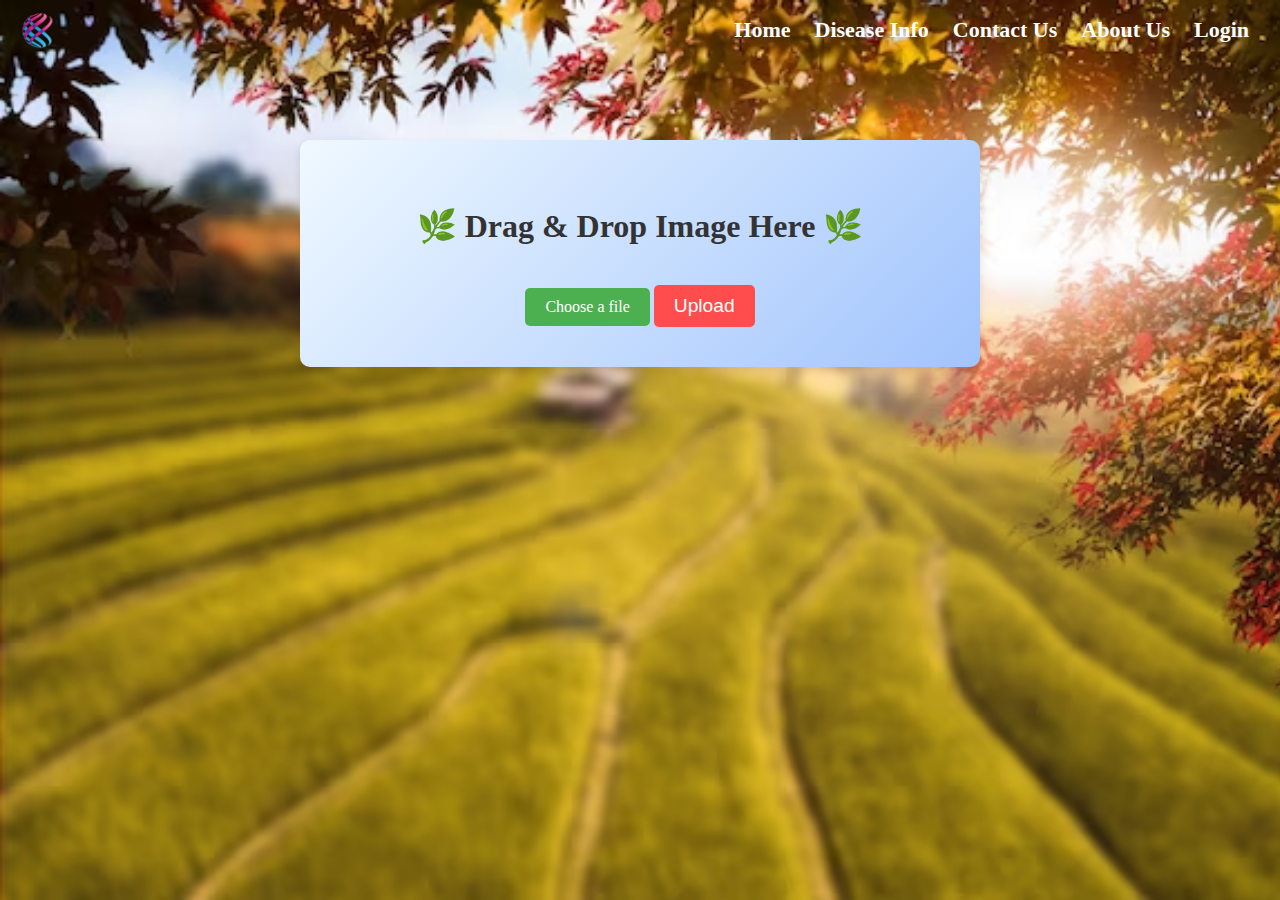
<file: docs/index.html>
<!DOCTYPE html>
<html lang="en">
<head>
    <meta charset="UTF-8">
    <meta name="viewport" content="width=device-width, initial-scale=1.0">
    <title>Plant Leaf Disease Detection</title>
    <link rel="stylesheet" href="static/css/style.css">
</head>
<body>
    <header>
        <a href="index.html" class="logo-link">
            <img src="static/assets/logo1.png" alt="Logo" class="logo">
        </a>
        <nav>
            <a href="index.html">Home</a>
            <a href="#">Disease Info</a>
            <a href="templates/contactUs.html">Contact Us</a>
            <a href="templates/aboutus.html">About Us</a>
            <a href="templates/login.html">Login</a>
        </nav>
    </header>

    <!-- Drag and Drop Section -->
    <div id="upload-container" class="upload-container">
        <h2>🌿 Drag & Drop Image Here 🌿</h2>
        <form id="upload-form" action="/" method="post" enctype="multipart/form-data">
            <input type="file" name="file" id="file" accept="image/*" required>
            <label for="file" id="file-label">Choose a file</label>
            <input type="submit" value="Upload">
        </form>
        <p id="file-selected" style="display: none; color: green;">Image selected successfully!</p>
    </div>

    <script>
        // Event listener for file input change
        document.getElementById('file').addEventListener('change', function () {
            const fileLabel = document.getElementById('file-label');
            const fileSelected = document.getElementById('file-selected');
    
            // Update the file name display if a file is selected
            if (this.files.length > 0) {
                fileLabel.textContent = 'File selected: ' + this.files[0].name;
                fileSelected.style.display = 'block';
            } else {
                fileLabel.textContent = 'Choose a file';
                fileSelected.style.display = 'none';
            }
        });
    
        // Event listener for form submission
        document.getElementById('upload-form').addEventListener('submit', function (event) {
            const fileInput = document.getElementById('file');
    
            // Check if no file is selected
            if (fileInput.files.length === 0) {
                event.preventDefault(); // Prevent the form from submitting
                alert('Please upload or drag and drop an image first.'); // Show alert
            }
        });
    
        // Drag-and-drop functionality
        const uploadContainer = document.getElementById('upload-container');
        const fileInput = document.getElementById('file');
    
        uploadContainer.addEventListener('dragover', (event) => {
            event.preventDefault();
            uploadContainer.style.background = 'rgba(0, 128, 0, 0.1)';
        });
    
        uploadContainer.addEventListener('dragleave', () => {
            uploadContainer.style.background = 'linear-gradient(135deg, #ff9a9e 0%, #fad0c4 99%, #fad0c4 100%)';
        });
    
        uploadContainer.addEventListener('drop', (event) => {
            event.preventDefault();
            uploadContainer.style.background = 'linear-gradient(135deg, #ff9a9e 0%, #fad0c4 99%, #fad0c4 100%)';
    
            // Handle files dropped into the upload container
            if (event.dataTransfer.files.length > 0) {
                fileInput.files = event.dataTransfer.files;
                const fileLabel = document.getElementById('file-label');
                const fileSelected = document.getElementById('file-selected');
                fileLabel.textContent = 'File selected: ' + event.dataTransfer.files[0].name;
                fileSelected.style.display = 'block';
            }
        });
    </script>
    
</body>
</html>
</file>
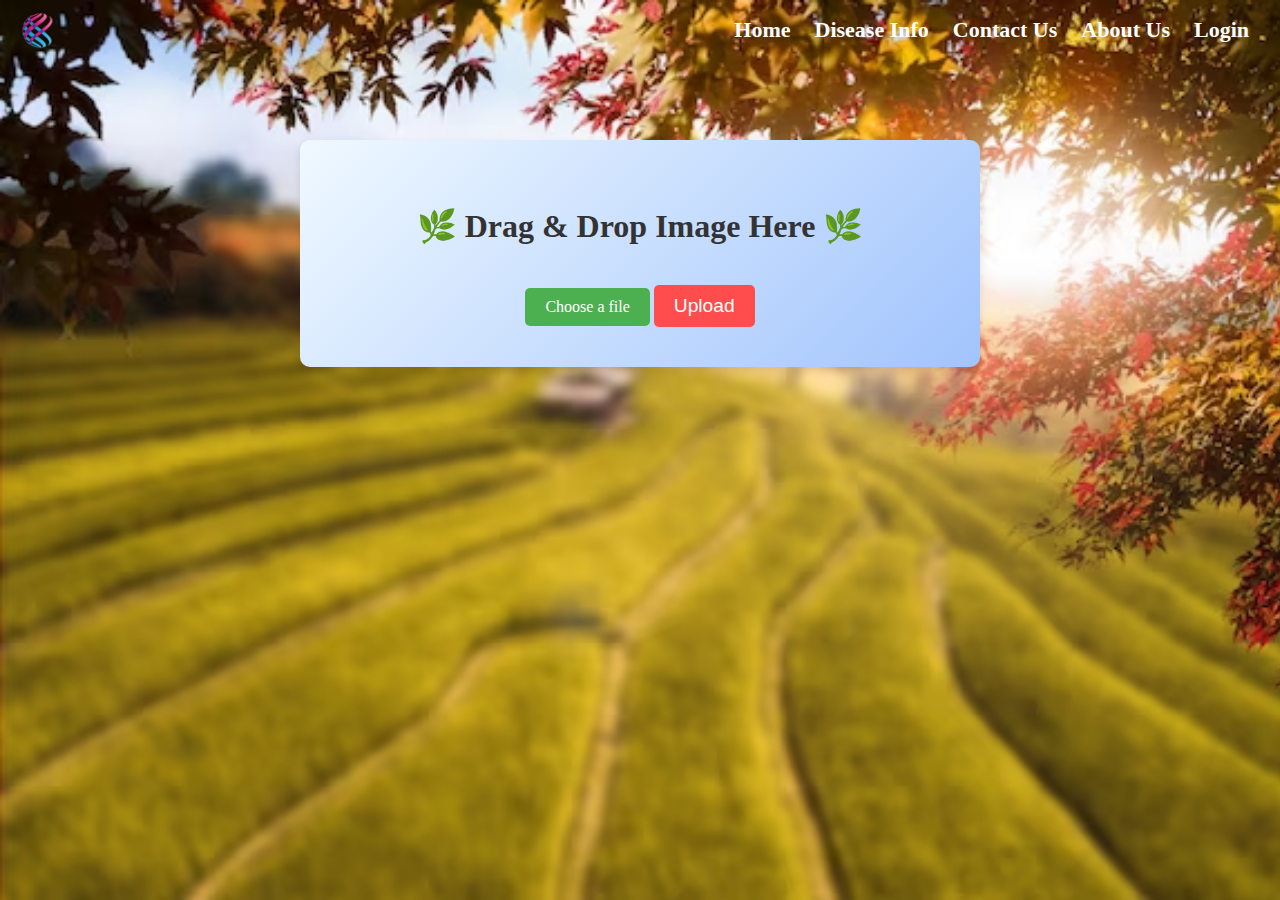
<file: templates/index.html>
<!DOCTYPE html>
<html lang="en">
<head>
    <meta charset="UTF-8">
    <meta name="viewport" content="width=device-width, initial-scale=1.0">
    <title>Plant Leaf Disease Detection</title>
    <link rel="stylesheet" href="/static/css/style.css">
    <link rel="icon" href="/static/assets/logo1.png" />
</head>
<body>
    <header>
        <a href="/" class="logo-link">
            <img src="/static/assets/logo1.png" alt="Logo" class="logo">
        </a>
        <nav>
            <a href="/">Home</a>
            <a href="#">Disease Info</a>
            <a href="/contactUs">Contact Us</a>
            <a href="/aboutUs">About Us</a>
            <a href="/login">Login</a>
        </nav>
    </header>

    <!-- Drag and Drop Section -->
    <div id="upload-container" class="upload-container">
        <h2>🌿 Drag & Drop Image Here 🌿</h2>
        <form id="upload-form" action="/" method="post" enctype="multipart/form-data">
            <input type="file" name="file" id="file" accept="image/*" required>
            <label for="file" id="file-label">Choose a file</label>
            <input type="submit" value="Upload">
        </form>
        <p id="file-selected" style="display: none; color: green;">Image selected successfully!</p>
    </div>

    <script>
        // Event listener for file input change
        document.getElementById('file').addEventListener('change', function () {
            const fileLabel = document.getElementById('file-label');
            const fileSelected = document.getElementById('file-selected');
    
            // Update the file name display if a file is selected
            if (this.files.length > 0) {
                fileLabel.textContent = 'File selected: ' + this.files[0].name;
                fileSelected.style.display = 'block';
            } else {
                fileLabel.textContent = 'Choose a file';
                fileSelected.style.display = 'none';
            }
        });
    
        // Event listener for form submission
        document.getElementById('upload-form').addEventListener('submit', function (event) {
            const fileInput = document.getElementById('file');
    
            // Check if no file is selected
            if (fileInput.files.length === 0) {
                event.preventDefault(); // Prevent the form from submitting
                alert('Please upload or drag and drop an image first.'); // Show alert
            }
        });
    
        // Drag-and-drop functionality
        const uploadContainer = document.getElementById('upload-container');
        const fileInput = document.getElementById('file');
    
        uploadContainer.addEventListener('dragover', (event) => {
            event.preventDefault();
            uploadContainer.style.background = 'rgba(0, 128, 0, 0.1)';
        });
    
        uploadContainer.addEventListener('dragleave', () => {
            uploadContainer.style.background = 'linear-gradient(135deg, #ff9a9e 0%, #fad0c4 99%, #fad0c4 100%)';
        });
    
        uploadContainer.addEventListener('drop', (event) => {
            event.preventDefault();
            uploadContainer.style.background = 'linear-gradient(135deg, #ff9a9e 0%, #fad0c4 99%, #fad0c4 100%)';
    
            // Handle files dropped into the upload container
            if (event.dataTransfer.files.length > 0) {
                fileInput.files = event.dataTransfer.files;
                const fileLabel = document.getElementById('file-label');
                const fileSelected = document.getElementById('file-selected');
                fileLabel.textContent = 'File selected: ' + event.dataTransfer.files[0].name;
                fileSelected.style.display = 'block';
            }
        });
    </script>
    
</body>
</html>
</file>
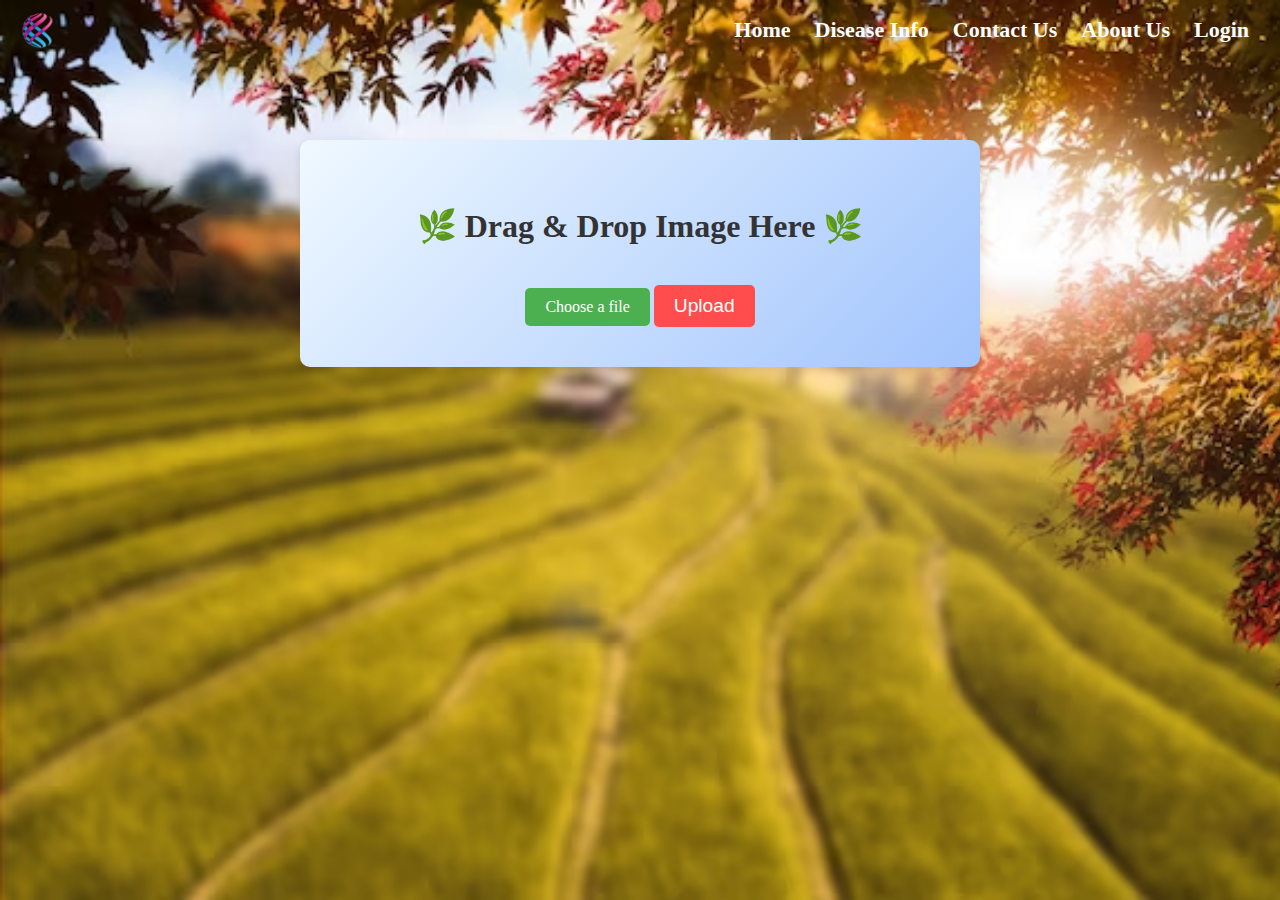
<file: docs/templates/index.html>
<!DOCTYPE html>
<html lang="en">
<head>
    <meta charset="UTF-8">
    <meta name="viewport" content="width=device-width, initial-scale=1.0">
    <title>Plant Leaf Disease Detection</title>
    <link rel="stylesheet" href="/docs/static/css/style.css">
</head>
<body>
    <header>
        <a href="index.html" class="logo-link">
            <img src="/docs/static/assets/logo1.png" alt="Logo" class="logo">
        </a>
        <nav>
            <a href="index.html">Home</a>
            <a href="#">Disease Info</a>
            <a href="contactUs.html">Contact Us</a>
            <a href="aboutus.html">About Us</a>
            <a href="login.html">Login</a>
        </nav>
    </header>

    <!-- Drag and Drop Section -->
    <div id="upload-container" class="upload-container">
        <h2>🌿 Drag & Drop Image Here 🌿</h2>
        <form id="upload-form" action="/" method="post" enctype="multipart/form-data">
            <input type="file" name="file" id="file" accept="image/*" required>
            <label for="file" id="file-label">Choose a file</label>
            <input type="submit" value="Upload">
        </form>
        <p id="file-selected" style="display: none; color: green;">Image selected successfully!</p>
    </div>

    <script>
        // Event listener for file input change
        document.getElementById('file').addEventListener('change', function () {
            const fileLabel = document.getElementById('file-label');
            const fileSelected = document.getElementById('file-selected');
    
            // Update the file name display if a file is selected
            if (this.files.length > 0) {
                fileLabel.textContent = 'File selected: ' + this.files[0].name;
                fileSelected.style.display = 'block';
            } else {
                fileLabel.textContent = 'Choose a file';
                fileSelected.style.display = 'none';
            }
        });
    
        // Event listener for form submission
        document.getElementById('upload-form').addEventListener('submit', function (event) {
            const fileInput = document.getElementById('file');
    
            // Check if no file is selected
            if (fileInput.files.length === 0) {
                event.preventDefault(); // Prevent the form from submitting
                alert('Please upload or drag and drop an image first.'); // Show alert
            }
        });
    
        // Drag-and-drop functionality
        const uploadContainer = document.getElementById('upload-container');
        const fileInput = document.getElementById('file');
    
        uploadContainer.addEventListener('dragover', (event) => {
            event.preventDefault();
            uploadContainer.style.background = 'rgba(0, 128, 0, 0.1)';
        });
    
        uploadContainer.addEventListener('dragleave', () => {
            uploadContainer.style.background = 'linear-gradient(135deg, #ff9a9e 0%, #fad0c4 99%, #fad0c4 100%)';
        });
    
        uploadContainer.addEventListener('drop', (event) => {
            event.preventDefault();
            uploadContainer.style.background = 'linear-gradient(135deg, #ff9a9e 0%, #fad0c4 99%, #fad0c4 100%)';
    
            // Handle files dropped into the upload container
            if (event.dataTransfer.files.length > 0) {
                fileInput.files = event.dataTransfer.files;
                const fileLabel = document.getElementById('file-label');
                const fileSelected = document.getElementById('file-selected');
                fileLabel.textContent = 'File selected: ' + event.dataTransfer.files[0].name;
                fileSelected.style.display = 'block';
            }
        });
    </script>
    
</body>
</html>
</file>
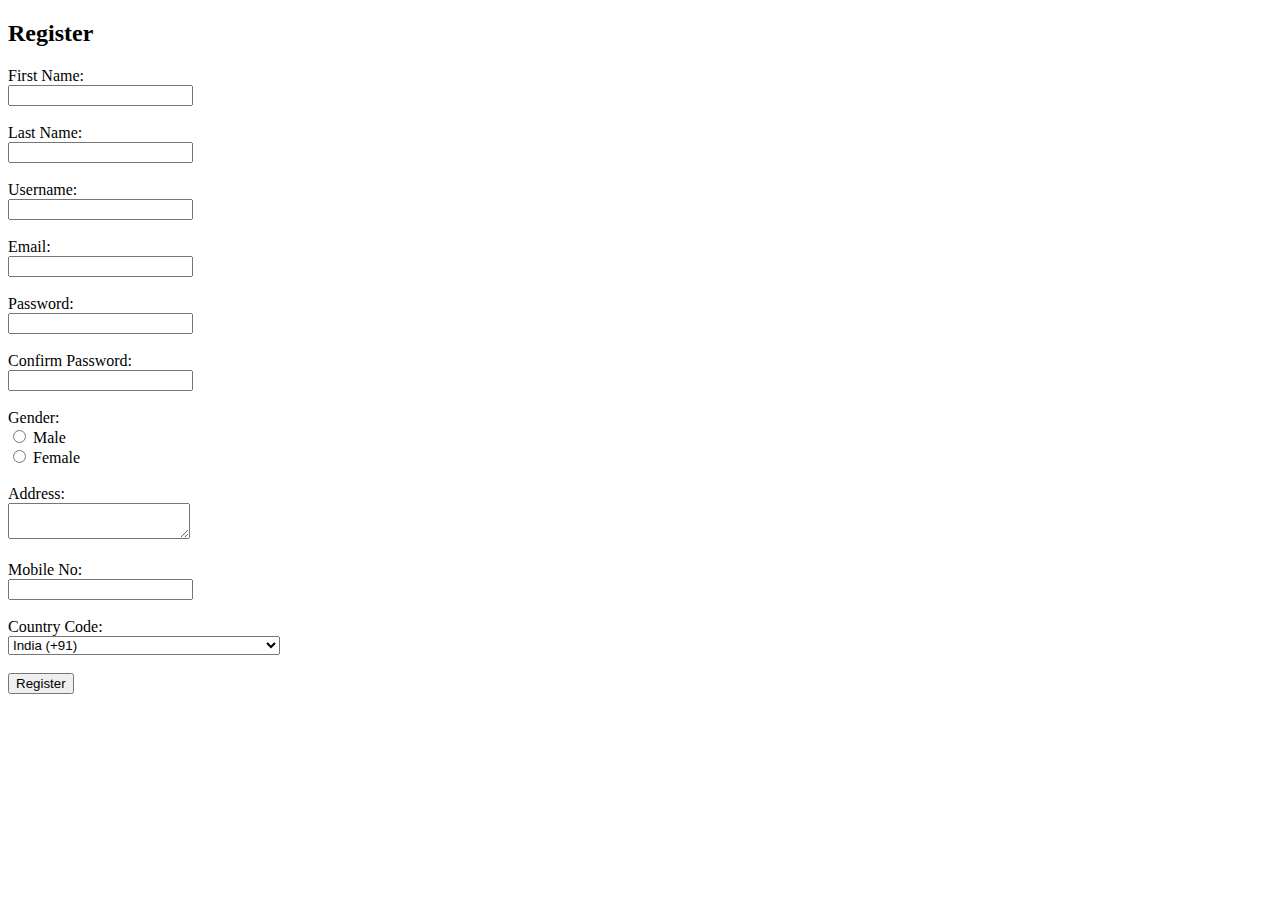
<file: register.html>
<!DOCTYPE html>
<html lang="en">
<head>
    <meta charset="UTF-8">
    <meta name="viewport" content="width=device-width, initial-scale=1.0">
    <title>Register</title>
</head>
<body>
    <h2>Register</h2>
    <form action="register.py" method="post">
        <label for="firstname">First Name:</label><br>
        <input type="text" id="firstname" name="firstname" required><br><br>

        <label for="lastname">Last Name:</label><br>
        <input type="text" id="lastname" name="lastname" required><br><br>

        <label for="username">Username:</label><br>
        <input type="text" id="username" name="username" required><br><br>

        <label for="email">Email:</label><br>
        <input type="email" id="email" name="email" required><br><br>

        <label for="password">Password:</label><br>
        <input type="password" id="password" name="password" required><br><br>

        <label for="confirmpassword">Confirm Password:</label><br>
        <input type="password" id="confirmpassword" name="confirmpassword" required><br><br>

        <label for="gender">Gender:</label><br>
        <input type="radio" id="male" name="gender" value="male" required>
        <label for="male">Male</label><br>
        <input type="radio" id="female" name="gender" value="female" required>
        <label for="female">Female</label><br><br>

        <label for="address">Address:</label><br>
        <textarea id="address" name="address" required></textarea><br><br>

        <label for="mobileno">Mobile No:</label><br>
        <input type="tel" id="mobileno" name="mobileno" required><br><br>

        <label for="countrycode">Country Code:</label><br>
        <select id="countrycode" name="countrycode" required>
            <option value="+355">Albania (+355)</option>
            <option value="+213">Algeria (+213)</option>
            <option value="+376">Andorra (+376)</option>
            <option value="+244">Angola (+244)</option>
            <option value="+54">Argentina (+54)</option>
            <option value="+374">Armenia (+374)</option>
            <option value="+61">Australia (+61)</option>
            <option value="+43">Austria (+43)</option>
            <option value="+994">Azerbaijan (+994)</option>
            <option value="+973">Bahrain (+973)</option>
            <option value="+880">Bangladesh (+880)</option>
            <option value="+375">Belarus (+375)</option>
            <option value="+32">Belgium (+32)</option>
            <option value="+501">Belize (+501)</option>
            <option value="+229">Benin (+229)</option>
            <option value="+975">Bhutan (+975)</option>
            <option value="+591">Bolivia (+591)</option>
            <option value="+387">Bosnia and Herzegovina (+387)</option>
            <option value="+267">Botswana (+267)</option>
            <option value="+55">Brazil (+55)</option>
            <option value="+673">Brunei (+673)</option>
            <option value="+359">Bulgaria (+359)</option>
            <option value="+226">Burkina Faso (+226)</option>
            <option value="+257">Burundi (+257)</option>
            <option value="+855">Cambodia (+855)</option>
            <option value="+237">Cameroon (+237)</option>
            <option value="+1">Canada (+1)</option>
            <option value="+238">Cape Verde (+238)</option>
            <option value="+236">Central African Republic (+236)</option>
            <option value="+235">Chad (+235)</option>
            <option value="+56">Chile (+56)</option>
            <option value="+86">China (+86)</option>
            <option value="+57">Colombia (+57)</option>
            <option value="+269">Comoros (+269)</option>
            <option value="+242">Congo (+242)</option>
            <option value="+243">Congo, Democratic Republic of the (+243)</option>
            <option value="+506">Costa Rica (+506)</option>
            <option value="+225">Côte d'Ivoire (+225)</option>
            <option value="+385">Croatia (+385)</option>
            <option value="+53">Cuba (+53)</option>
            <option value="+357">Cyprus (+357)</option>
            <option value="+420">Czech Republic (+420)</option>
            <option value="+45">Denmark (+45)</option>
            <option value="+253">Djibouti (+253)</option>
            <option value="+1 767">Dominica (+1 767)</option>
            <option value="+1 809">Dominican Republic (+1 809)</option>
            <option value="+593">Ecuador (+593)</option>
            <option value="+20">Egypt (+20)</option>
            <option value="+503">El Salvador (+503)</option>
            <option value="+240">Equatorial Guinea (+240)</option>
            <option value="+291">Eritrea (+291)</option>
            <option value="+372">Estonia (+372)</option>
            <option value="+251">Ethiopia (+251)</option>
            <option value="+679">Fiji (+679)</option>
            <option value="+358">Finland (+358)</option>
            <option value="+33">France (+33)</option>
            <option value="+241">Gabon (+241)</option>
            <option value="+220">Gambia (+220)</option>
            <option value="+995">Georgia (+995)</option>
            <option value="+49">Germany (+49)</option>
            <option value="+233">Ghana (+233)</option>
            <option value="+30">Greece (+30)</option>
            <option value="+299">Greenland (+299)</option>
            <option value="+1 473">Grenada (+1 473)</option>
            <option value="+502">Guatemala (+502)</option>
            <option value="+224">Guinea (+224)</option>
            <option value="+245">Guinea-Bissau (+245)</option>
            <option value="+592">Guyana (+592)</option>
            <option value="+509">Haiti (+509)</option>
            <option value="+504">Honduras (+504)</option>
            <option value="+852">Hong Kong (+852)</option>
            <option value="+36">Hungary (+36)</option>
            <option value="+354">Iceland (+354)</option>
            <option value="+91" selected>India (+91)</option>
            <option value="+62">Indonesia (+62)</option>
            <option value="+98">Iran (+98)</option>
            <option value="+964">Iraq (+964)</option>
            <option value="+353">Ireland (+353)</option>
            <option value="+972">Israel (+972)</option>
            <option value="+39">Italy (+39)</option>
            <option value="+1 876">Jamaica (+1 876)</option>
            <option value="+81">Japan (+81)</option>
            <option value="+962">Jordan (+962)</option>
            <option value="+7">Kazakhstan (+7)</option>
            <option value="+254">Kenya (+254)</option>
            <option value="+686">Kiribati (+686)</option>
            <option value="+965">Kuwait (+965)</option>
            <option value="+996">Kyrgyzstan (+996)</option>
            <option value="+856">Laos (+856)</option>
            <option value="+371">Latvia (+371)</option>
            <option value="+961">Lebanon (+961)</option>
            <option value="+266">Lesotho (+266)</option>
            <option value="+231">Liberia (+231)</option>
            <option value="+218">Libya (+218)</option>
            <option value="+423">Liechtenstein (+423)</option>
            <option value="+370">Lithuania (+370)</option>
            <option value="+352">Luxembourg (+352)</option>
            <option value="+853">Macau (+853)</option>
            <option value="+389">Macedonia (+389)</option>
            <option value="+261">Madagascar (+261)</option>
            <option value="+265">Malawi (+265)</option>
            <option value="+60">Malaysia (+60)</option>
            <option value="+960">Maldives (+960)</option>
            <option value="+223">Mali (+223)</option>
            <option value="+356">Malta (+356)</option>
            <option value="+692">Marshall Islands (+692)</option>
            <option value="+222">Mauritania (+222)</option>
            <option value="+230">Mauritius (+230)</option>
            <option value="+52">Mexico (+52)</option>
            <option value="+691">Micronesia (+691)</option>
            <option value="+373">Moldova (+373)</option>
            <option value="+377">Monaco (+377)</option>
            <option value="+976">Mongolia (+976)</option>
            <option value="+382">Montenegro (+382)</option>
            <option value="+212">Morocco (+212)</option>
            <option value="+258">Mozambique (+258)</option>
            <option value="+95">Myanmar (+95)</option>
            <option value="+264">Namibia (+264)</option>
            <option value="+674">Nauru (+674)</option>
            <option value="+977">Nepal (+977)</option>
            <option value="+31">Netherlands (+31)</option>
            <option value="+64">New Zealand (+64)</option>
            <option value="+505">Nicaragua (+505)</option>
            <option value="+227">Niger (+227)</option>
            <option value="+234">Nigeria (+234)</option>
            <option value="+47">Norway (+47)</option>
            <option value="+968">Oman (+968)</option>
            <option value="+92">Pakistan (+92)</option>
            <option value="+680">Palau (+680)</option>
            <option value="+507">Panama (+507)</option>
            <option value="+675">Papua New Guinea (+675)</option>
            <option value="+595">Paraguay (+595)</option>
            <option value="+51">Peru (+51)</option>
            <option value="+63">Philippines (+63)</option>
            <option value="+48">Poland (+48)</option>
            <option value="+351">Portugal (+351)</option>
            <option value="+974">Qatar (+974)</option>
            <option value="+40">Romania (+40)</option>
            <option value="+7">Russia (+7)</option>
            <option value="+250">Rwanda (+250)</option>
            <option value="+685">Samoa (+685)</option>
            <option value="+378">San Marino (+378)</option>
            <option value="+239">São Tomé and Príncipe (+239)</option>
            <option value="+966">Saudi Arabia (+966)</option>
            <option value="+221">Senegal (+221)</option>
            <option value="+381">Serbia (+381)</option>
            <option value="+248">Seychelles (+248)</option>
            <option value="+232">Sierra Leone (+232)</option>
            <option value="+65">Singapore (+65)</option>
            <option value="+421">Slovakia (+421)</option>
            <option value="+386">Slovenia (+386)</option>
            <option value="+677">Solomon Islands (+677)</option>
            <option value="+252">Somalia (+252)</option>
            <option value="+27">South Africa (+27)</option>
            <option value="+82">South Korea (+82)</option>
            <option value="+211">South Sudan (+211)</option>
            <option value="+34">Spain (+34)</option>
            <option value="+94">Sri Lanka (+94)</option>
            <option value="+249">Sudan (+249)</option>
            <option value="+597">Suriname (+597)</option>
            <option value="+268">Swaziland (+268)</option>
            <option value="+46">Sweden (+46)</option>
            <option value="+41">Switzerland (+41)</option>
            <option value="+963">Syria (+963)</option>
            <option value="+886">Taiwan (+886)</option>
            <option value="+992">Tajikistan (+992)</option>
            <option value="+255">Tanzania (+255)</option>
            <option value="+66">Thailand (+66)</option>
            <option value="+228">Togo (+228)</option>
            <option value="+676">Tonga (+676)</option>
            <option value="+1 868">Trinidad and Tobago (+1 868)</option>
            <option value="+216">Tunisia (+216)</option>
            <option value="+90">Turkey (+90)</option>
            <option value="+993">Turkmenistan (+993)</option>
            <option value="+688">Tuvalu (+688)</option>
            <option value="+256">Uganda (+256)</option>
            <option value="+380">Ukraine (+380)</option>
            <option value="+971">United Arab Emirates (+971)</option>
            <option value="+44">United Kingdom (+44)</option>
            <option value="+1">United States (+1)</option>
            <option value="+598">Uruguay (+598)</option>
            <option value="+998">Uzbekistan (+998)</option>
            <option value="+678">Vanuatu (+678)</option>
            <option value="+58">Venezuela (+58)</option>
            <option value="+84">Vietnam (+84)</option>
            <option value="+967">Yemen (+967)</option>
            <option value="+260">Zambia (+260)</option>
            <option value="+263">Zimbabwe (+263)</option>
        </select><br><br>

        <input type="submit" value="Register">
    </form>

    <script>
        document.getElementById('firstname').addEventListener('input', function (e) {
            const name = e.target.value;
            if (!/^[a-zA-Z\s]+$/.test(name)) {
                alert('First name can only contain letters and spaces.');
                e.target.value = '';
            }
        });

        document.getElementById('lastname').addEventListener('input', function (e) {
            const name = e.target.value;
            if (!/^[a-zA-Z\s]+$/.test(name)) {
                alert('Last name can only contain letters and spaces.');
                e.target.value = '';
            }
        });

        document.getElementById('password').addEventListener('input', function (e) {
            const password = e.target.value;
            if (password.length < 8) {
                alert('Password must be at least 8 characters long.');
                e.target.value = '';
            }
        });

        document.getElementById('username').addEventListener('input', function (e) {
            const username = e.target.value;

            if (username.length <= 4) {
                alert('Username must be greater than 4 characters.');
                e.target.value = '';
                return;
            }

            // Simulate an API call to check if the username exists in the database
            fetch(`/check_username?username=${username}`)
                .then(response => response.json())
                .then(data => {
                    if (data.exists) {
                        alert('Username already exists. Please choose another one.');
                        e.target.value = '';
                    }
                })
                .catch(error => console.error('Error:', error));
    });
    </script>
</body>
</html>
</file>
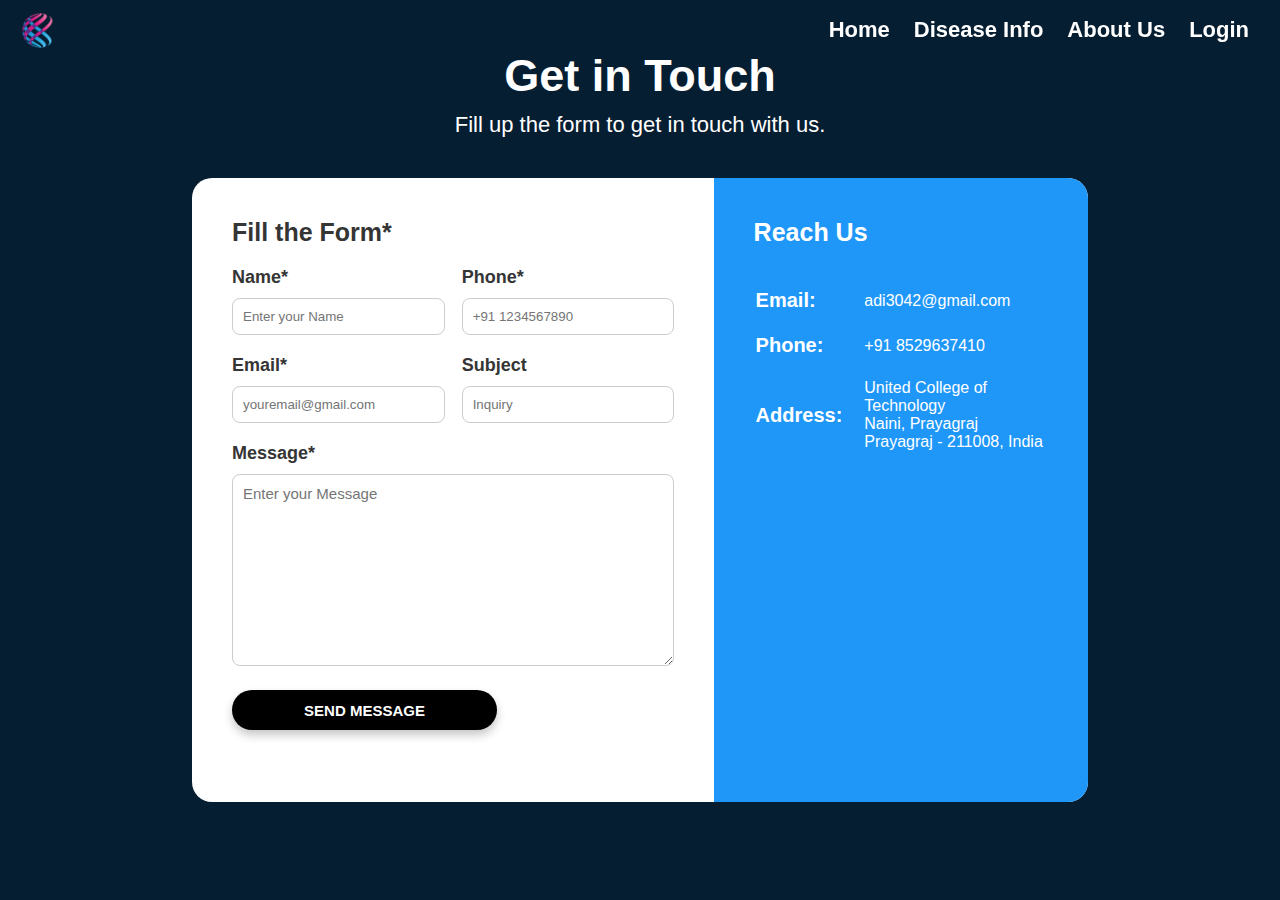
<file: templates/contactUs.html>
<!DOCTYPE html>
<html lang="en">
  <head>
    <meta charset="UTF-8" />
    <meta name="viewport" content="width=device-width, initial-scale=1.0" />
    <title>Contact Form</title>
    <link rel="stylesheet" href="/static/css/contactUs.css" />
  </head>
  <body>
    <header>
      <a href="/" class="logo-link">
          <img src="/static/assets/logo1.png" alt="Logo" class="logo">
      </a>
      <nav>
        <a href="/">Home</a>
        <a href="#">Disease Info</a>
        <a href="/aboutUs">About Us</a>
        <a href="/login">Login</a>
      </nav>
    </header>
    <div class="container">
      <!-- Page Title -->
      <h1>Get in Touch</h1>
      <p>Fill up the form to get in touch with us.</p>
      
      <div class="contact-box">
        <!-- Left Section: Contact Form -->
        <div class="container-left">
          <h3>Fill the Form*</h3>
          <form id="contactForm" onsubmit="return validateForm()">
            <!-- Input row for Name and Phone -->
            <div class="input-row">
              <div class="input-group">
                <label for="name">Name*</label>
                <input
                  type="text"
                  id="name"
                  placeholder="Enter your Name"
                  required
                />
              </div>
              <div class="input-group">
                <label for="phone">Phone*</label>
                <input
                  type="text"
                  id="phone"
                  placeholder="+91 1234567890"
                  required
                />
              </div>
            </div>

            <!-- Input row for Email and Subject -->
            <div class="input-row">
              <div class="input-group">
                <label for="email">Email*</label>
                <input
                  type="email"
                  id="email"
                  placeholder="youremail@gmail.com"
                  required
                />
              </div>
              <div class="input-group">
                <label for="subject">Subject</label>
                <input
                  type="text"
                  id="subject"
                  placeholder="Inquiry"
                />
              </div>
            </div>

            <!-- Textarea for Message -->
            <label for="message">Message*</label>
            <textarea
              rows="10"
              id="message"
              placeholder="Enter your Message"
              required
            ></textarea>
            
            <!-- Submit Button -->
            <button type="submit">SEND MESSAGE</button>
          </form>
        </div>

        <!-- Right Section: Contact Information -->
        <div class="container-right">
          <h3>Reach Us</h3>
          <table>
            <tr>
              <td>Email:</td>
              <td>adi3042@gmail.com</td>
            </tr>
            <tr>
              <td>Phone:</td>
              <td>+91 8529637410</td>
            </tr>
            <tr>
              <td>Address:</td>
              <td>
                United College of Technology<br />
                Naini, Prayagraj<br />
                Prayagraj - 211008, India
              </td>
            </tr>
          </table>

          <!-- Map Section -->
          <div class="map">
            <iframe
              src="https://www.google.com/maps/embed?pb=!1m18!1m12!1m3!1d3605.8414935652186!2d81.90861817516858!3d25.3430993776174!2m3!1f0!2f0!3f0!3m2!1i1024!2i768!4f13.1!3m3!1m2!1s0x3985497f856b1d35%3A0xf727c4fc418f7b17!2sUnited%20College%20of%20Engineering%20and%20Research!5e0!3m2!1sen!2sin!4v1732241326444!5m2!1sen!2sin"
              width="800"
              height="275"
              style="border: 0"
              allowfullscreen=""
              loading="lazy"
              referrerpolicy="no-referrer-when-downgrade"
            ></iframe>
          </div>
        </div>
      </div>
    </div>

    <!-- JavaScript File -->
    <script src="/static/javascript/contactUs.js"></script>
  </body>
</html>
</file>
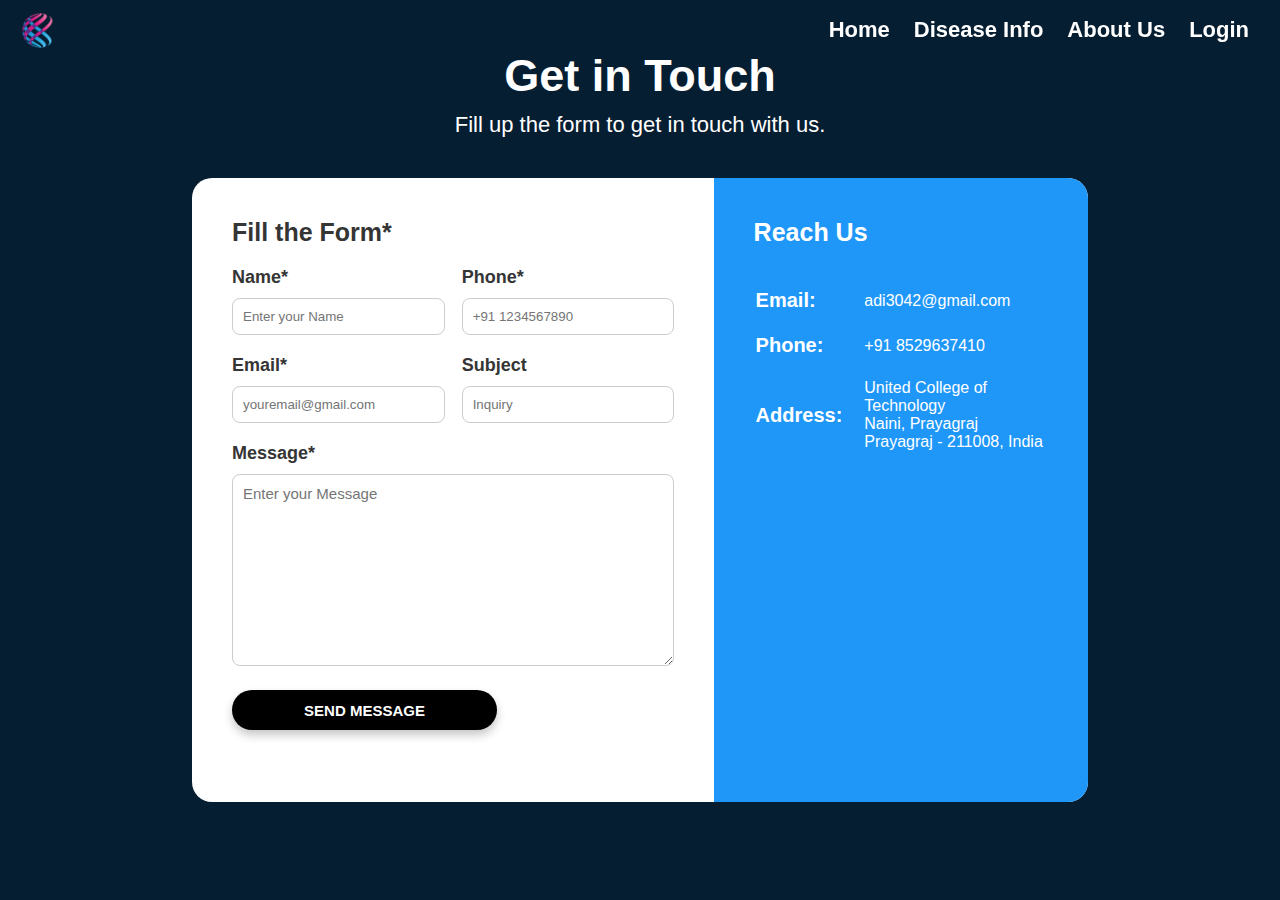
<file: docs/templates/contactUs.html>
<!DOCTYPE html>
<html lang="en">
  <head>
    <meta charset="UTF-8" />
    <meta name="viewport" content="width=device-width, initial-scale=1.0" />
    <title>Contact Form</title>
    <link rel="stylesheet" href="/docs/static/css/contactUs.css" />
  </head>
  <body>
    <header>
      <a href="index.html" class="logo-link">
          <img src="/docs/static/assets/logo1.png" alt="Logo" class="logo">
      </a>
      <nav>
        <a href="index.html">Home</a>
        <a href="#">Disease Info</a>
        <a href="aboutus.html">About Us</a>
        <a href="login.html">Login</a>
      </nav>
    </header>
    <div class="container">
      <!-- Page Title -->
      <h1>Get in Touch</h1>
      <p>Fill up the form to get in touch with us.</p>
      
      <div class="contact-box">
        <!-- Left Section: Contact Form -->
        <div class="container-left">
          <h3>Fill the Form*</h3>
          <form id="contactForm" onsubmit="return validateForm()">
            <!-- Input row for Name and Phone -->
            <div class="input-row">
              <div class="input-group">
                <label for="name">Name*</label>
                <input
                  type="text"
                  id="name"
                  placeholder="Enter your Name"
                  required
                />
              </div>
              <div class="input-group">
                <label for="phone">Phone*</label>
                <input
                  type="text"
                  id="phone"
                  placeholder="+91 1234567890"
                  required
                />
              </div>
            </div>

            <!-- Input row for Email and Subject -->
            <div class="input-row">
              <div class="input-group">
                <label for="email">Email*</label>
                <input
                  type="email"
                  id="email"
                  placeholder="youremail@gmail.com"
                  required
                />
              </div>
              <div class="input-group">
                <label for="subject">Subject</label>
                <input
                  type="text"
                  id="subject"
                  placeholder="Inquiry"
                />
              </div>
            </div>

            <!-- Textarea for Message -->
            <label for="message">Message*</label>
            <textarea
              rows="10"
              id="message"
              placeholder="Enter your Message"
              required
            ></textarea>
            
            <!-- Submit Button -->
            <button type="submit">SEND MESSAGE</button>
          </form>
        </div>

        <!-- Right Section: Contact Information -->
        <div class="container-right">
          <h3>Reach Us</h3>
          <table>
            <tr>
              <td>Email:</td>
              <td>adi3042@gmail.com</td>
            </tr>
            <tr>
              <td>Phone:</td>
              <td>+91 8529637410</td>
            </tr>
            <tr>
              <td>Address:</td>
              <td>
                United College of Technology<br />
                Naini, Prayagraj<br />
                Prayagraj - 211008, India
              </td>
            </tr>
          </table>

          <!-- Map Section -->
          <div class="map">
            <iframe
              src="https://www.google.com/maps/embed?pb=!1m18!1m12!1m3!1d3605.8414935652186!2d81.90861817516858!3d25.3430993776174!2m3!1f0!2f0!3f0!3m2!1i1024!2i768!4f13.1!3m3!1m2!1s0x3985497f856b1d35%3A0xf727c4fc418f7b17!2sUnited%20College%20of%20Engineering%20and%20Research!5e0!3m2!1sen!2sin!4v1732241326444!5m2!1sen!2sin"
              width="800"
              height="275"
              style="border: 0"
              allowfullscreen=""
              loading="lazy"
              referrerpolicy="no-referrer-when-downgrade"
            ></iframe>
          </div>
        </div>
      </div>
    </div>

    <!-- JavaScript File -->
    <script src="/docs/static/javascript/contactUs.js"></script>
  </body>
</html>
</file>
<file: docs/static/css/style.css>
body {
    background-image: url('/static/assets/tr2.avif');
    background-size: cover;
    background-repeat: no-repeat;
    background-attachment: fixed;
    height: 100vh;
    margin: 0;
    padding: 0;
    display: flex;
    flex-direction: column;
    align-items: center;
    justify-content: flex-start;
    color: #fff;
    text-align: center;
}

header {
    width: 100%;
    padding: 10px 20px;
    display: flex;
    align-items: center;
    justify-content: space-between;
    box-sizing: border-box;
}

.logo-link {
    display: flex;
    align-items: center;
}

.logo {
    height: 35px;
}

nav {
    display: flex;
    gap: 2px;
}

nav a {
    color: #fff;
    font-size: 22px;
    text-decoration: none;
    padding: 5px 9px;
    font-weight: bold;
    border: 2px solid transparent;
    transition: background 0.3s, color 0.3s, border 0.3s;
}

nav a:hover {
    background: rgba(255, 255, 255, 0.8);
    color: #000;
    border: 2px solid #fff;
    border-radius: 5px;
}

.result-container {
    display: flex;
    justify-content: space-between;
    margin-top: 20px;
    padding: 20px;
    background: rgba(255, 255, 255, 0.8);
    color: #000;
    border: none;
    border-radius: 5px;
    width: 80%;
    max-width: 1200px;
}

.prediction-result, .description {
    flex: 1;
    margin: 10px;
}

.prediction-result {
    text-align: center;
}

.result-text {
    font-size: 1.5em;
    margin: 10px 0;
}

.uploaded-image {
    max-width: 100%;
    height: auto;
    border-radius: 5px;
}

.button {
    display: inline-block;
    margin-top: 10px;
    padding: 10px 20px;
    background: #ff4d4d;
    color: #fff;
    border: none;
    border-radius: 5px;
    cursor: pointer;
    text-decoration: none;
    transition: background 0.3s;
}

.button:hover {
    background: #ff1a1a;
}

@media (max-width: 600px) {
    header {
        flex-direction: column;
        align-items: flex-start;
    }

    nav {
        flex-direction: column;
        align-items: flex-start;
        width: 100%;
    }

    nav a {
        width: 100%;
        text-align: left;
    }

    .result-container {
        flex-direction: column;
        width: 90%;
        padding: 10px;
    }

    .prediction-result, .description {
        margin: 10px 0;
    }
}

.upload-container {
    display: flex;
    flex-direction: column;
    align-items: center;
    justify-content: center;
    width: 80%;
    max-width: 600px;
    margin: 80px auto;
    padding: 40px;
    background: linear-gradient(135deg, #f0f9ff, #a1c4fd, #c2e9fb); /* Gradient colors */
    background-size: 200% 200%; /* Larger background for movement effect */
    animation: gradient-move 4s infinite alternate; /* Animation for gradient movement */
    color: #333; /* Dark text for contrast */
    border-radius: 10px;
    box-shadow: 0 4px 8px rgba(0, 0, 0, 0.1);
    text-align: center;
    transition: transform 0.3s, box-shadow 0.3s;
}

.upload-container:hover {
    transform: scale(1.05);
    box-shadow: 0 8px 16px rgba(0, 0, 0, 0.2);
}

/* Animation for gradient movement */
@keyframes gradient-move {
    0% {
        background-position: 0% 50%;
    }
    100% {
        background-position: 100% 50%;
    }
}

.upload-container h2 {
    font-size: 2em;
    margin-bottom: 20px;
    color: #333;
}

.upload-container input[type="file"] {
    display: none;
}

.upload-container label {
    display: inline-block;
    padding: 10px 20px;
    background: #4CAF50;
    color: #fff;
    border-radius: 5px;
    cursor: pointer;
    transition: background 0.3s;
}

.upload-container label:hover {
    background: #45a049;
}

.upload-container input[type="submit"] {
    display: inline-block;
    margin-top: 20px;
    padding: 10px 20px;
    background: #ff4d4d;
    color: #fff;
    border: none;
    border-radius: 5px;
    cursor: pointer;
    font-size: 1.2em; /* Enlarged text */
    transition: background 0.3s;
}

.upload-container input[type="submit"]:hover {
    background: #ff1a1a;
}
</file>
<file: static/css/style.css>
body {
    background-image: url('/static/assets/tr2.avif');
    background-size: cover;
    background-repeat: no-repeat;
    background-attachment: fixed;
    height: 100vh;
    margin: 0;
    padding: 0;
    display: flex;
    flex-direction: column;
    align-items: center;
    justify-content: flex-start;
    color: #fff;
    text-align: center;
}

header {
    width: 100%;
    padding: 10px 20px;
    display: flex;
    align-items: center;
    justify-content: space-between;
    box-sizing: border-box;
}

.logo-link {
    display: flex;
    align-items: center;
}

.logo {
    height: 35px;
}

nav {
    display: flex;
    gap: 2px;
}

nav a {
    color: #fff;
    font-size: 22px;
    text-decoration: none;
    padding: 5px 9px;
    font-weight: bold;
    border: 2px solid transparent;
    transition: background 0.3s, color 0.3s, border 0.3s;
}

nav a:hover {
    background: rgba(255, 255, 255, 0.8);
    color: #000;
    border: 2px solid #fff;
    border-radius: 5px;
}

.result-container {
    display: flex;
    justify-content: space-between;
    margin-top: 20px;
    padding: 20px;
    background: rgba(255, 255, 255, 0.8);
    color: #000;
    border: none;
    border-radius: 5px;
    width: 80%;
    max-width: 1200px;
}

.prediction-result, .description {
    flex: 1;
    margin: 10px;
}

.prediction-result {
    text-align: center;
}

.result-text {
    font-size: 1.5em;
    margin: 10px 0;
}

.uploaded-image {
    max-width: 100%;
    height: auto;
    border-radius: 5px;
}

.button {
    display: inline-block;
    margin-top: 10px;
    padding: 10px 20px;
    background: #ff4d4d;
    color: #fff;
    border: none;
    border-radius: 5px;
    cursor: pointer;
    text-decoration: none;
    transition: background 0.3s;
}

.button:hover {
    background: #ff1a1a;
}

@media (max-width: 600px) {
    header {
        flex-direction: column;
        align-items: flex-start;
    }

    nav {
        flex-direction: column;
        align-items: flex-start;
        width: 100%;
    }

    nav a {
        width: 100%;
        text-align: left;
    }

    .result-container {
        flex-direction: column;
        width: 90%;
        padding: 10px;
    }

    .prediction-result, .description {
        margin: 10px 0;
    }
}

.upload-container {
    display: flex;
    flex-direction: column;
    align-items: center;
    justify-content: center;
    width: 80%;
    max-width: 600px;
    margin: 80px auto;
    padding: 40px;
    background: linear-gradient(135deg, #f0f9ff, #a1c4fd, #c2e9fb); /* Gradient colors */
    background-size: 200% 200%; /* Larger background for movement effect */
    animation: gradient-move 4s infinite alternate; /* Animation for gradient movement */
    color: #333; /* Dark text for contrast */
    border-radius: 10px;
    box-shadow: 0 4px 8px rgba(0, 0, 0, 0.1);
    text-align: center;
    transition: transform 0.3s, box-shadow 0.3s;
}

.upload-container:hover {
    transform: scale(1.05);
    box-shadow: 0 8px 16px rgba(0, 0, 0, 0.2);
}

/* Animation for gradient movement */
@keyframes gradient-move {
    0% {
        background-position: 0% 50%;
    }
    100% {
        background-position: 100% 50%;
    }
}

.upload-container h2 {
    font-size: 2em;
    margin-bottom: 20px;
    color: #333;
}

.upload-container input[type="file"] {
    display: none;
}

.upload-container label {
    display: inline-block;
    padding: 10px 20px;
    background: #4CAF50;
    color: #fff;
    border-radius: 5px;
    cursor: pointer;
    transition: background 0.3s;
}

.upload-container label:hover {
    background: #45a049;
}

.upload-container input[type="submit"] {
    display: inline-block;
    margin-top: 20px;
    padding: 10px 20px;
    background: #ff4d4d;
    color: #fff;
    border: none;
    border-radius: 5px;
    cursor: pointer;
    font-size: 1.2em; /* Enlarged text */
    transition: background 0.3s;
}

.upload-container input[type="submit"]:hover {
    background: #ff1a1a;
}
</file>
<file: static/css/contactUs.css>
header {
    width: 100%;
    padding: 10px 20px;
    display: flex;
    align-items: center;
    justify-content: space-between;
    box-sizing: border-box;
    background: var(--navbar-background);
    position: fixed; /* Fix the header */
    top: 0;
    left: 0;
    z-index: 1000; /* Ensure it stays on top */
  }
  
  .logo-link {
    display: flex;
    align-items: center;
  }
  
  .logo {
    height: 35px;
  }
  
  nav {
    display: flex;
    gap: 2px;
  }
  
  nav a {
    /* color: var(--navbar-color); */
    color: #fff;
    font-size: 22px;
    text-decoration: none;
    padding: 5px 9px;
    font-weight: bold;
    border: 2px solid transparent;
    transition: background 0.3s, color 0.3s, border 0.3s;
  }
  
  nav a:hover {
    background: var(--navbar-hover-background);
    color: var(--navbar-hover-color);
    border: 1px solid #fff;
    border-radius: 5px;
  }


/* Importing fonts from Google Fonts API */
@import url('https://fonts.googleapis.com/css2?family=DM+Sans:ital,opsz,wght@0,9..40,100..1000;1,9..40,100..1000&family=Lexend:wght@100..900&family=Plus+Jakarta+Sans:ital,wght@0,200..800;1,200..800&display=swap');

/* Resetting default margin and padding for all elements */
* {
    margin: 0;
    padding: 0;
}

/* Setting font family for the body */
body {
    font-family: "Plus Jakarta Sans", sans-serif;
    background: #061e32;
}

/* Container for the main content */
.container {
    width: 80%;
    margin: 50px auto;
}

/* Styling for main heading */
.container h1 {
    color: #ffffff;
    text-align: center;
    font-size: 50px;
    font-weight: 800;
    margin-bottom: 10px;
}

/* Styling for paragraph text */
.container p {
    color: #ffffff;
    text-align: center;
    font-size: 25px;
    margin-bottom: 40px;
}

/* Styling for contact box container */
.contact-box {
    background: #ffffff;
    display: flex;
    border-radius: 20px;
}

/* Styling for left container inside the contact box */
.container-left {
    flex-basis: 60%;
    padding: 40px 60px;
}

/* Styling for right container inside the contact box */
.container-right {
    flex-basis: 40%;
    padding: 40px 60px;
    background: hsl(207, 95%, 55%);
    color: #ffffff;
    border-radius: 0px 20px 20px 0px;
}

/* Styling for heading inside left container */
.container-left h3 {
    font-size: 25px;
    color: #353535;
    margin-bottom: 20px;
}

/* Styling for heading inside right container */
.container-right h3 {
    font-size: 25px;
    color: #ffffff;
    margin-bottom: 20px;
}

/* Styling for input rows */
.input-row {
    display: flex;
    justify-content: space-between;
    margin-bottom: 20px;
}

/* Styling for input groups inside input rows */
.input-row .input-group {
    flex-basis: 45%;
}

/* Styling for input fields */
input {
    width: 95%;
    border: none;
    color: #353535;
    border: 1px solid #ccc;
    border-radius: 8px;
    padding: 10px;
    font-family: "Plus Jakarta Sans", sans-serif;
} 

/* Styling for textareas */
textarea {
    font-family: "Plus Jakarta Sans", sans-serif;
    font-size: 15px;
    width: 100%;
    border: 1px solid #ccc;
    border-radius: 8px;
    outline: none;
    padding: 10px;
    box-sizing: border-box;
}

/* Styling for labels */
label {
    margin-bottom: 10px;
    font-size: 18px;
    font-weight: 600;
    display: block;
    color: #353535;
}

/* Styling for buttons */
button {
    font-family: "Plus Jakarta Sans", sans-serif;
    font-weight: 600;
    font-size: 15px;
    background: #000000;
    border: none;
    outline: none;
    color: #fff;
    width: 20%;
    height: 40px;
    border-radius: 25px;
    margin-top: 20px;
    transition: all 0.5s ease 0s;
    box-shadow: 0px 5px 10px 0px #0000003a;
}

/* Hover styling for buttons */
button:hover {
    color: #fff;
    background: hsl(207, 97%, 35%);
    box-shadow: 0px 5px 10px 0px hsla(207, 97%, 35%, 0.431);
}

/* Styling for table cells */
tr td:first-child {
    font-size: 20px;
    font-weight: 600;
    padding-right: 20px;
}

tr td {
    padding-top: 20px;
}

/* Styling for iframes */
iframe {
    width: 100%;
    border: none;
    border-radius: 10px;
    outline: none;
    margin-top: 30px;
}

/* CSS for larger screens (laptop) */
@media only screen and (min-width: 1367px) {
    .container {
        width: 70%;
    }

    .container h1 {
        font-size: 50px;
    }

    .container p {
        font-size: 25px;
    }

    .container-left,
    .container-right {
        padding: 40px;
    }

    .input-row .input-group {
        flex-basis: 48%;
    }

    button {
        width: 30%;
    }
}

/* CSS for larger screens (laptop) */
@media only screen and (max-width: 1366px) {
    .container {
        width: 70%;
    }

    .container h1 {
        font-size: 45px;
    }

    .container p {
        font-size: 22px;
    }

    .container-left,
    .container-right {
        padding: 40px;
    }

    input {
        width: 90%;
    }

    .input-row .input-group {
        flex-basis: 48%;
    }

    button {
        width: 60%;
    }
}

/* CSS for medium-sized screens (tablet) */
@media only screen and (max-width: 1024px) {

    .contact-box {
        flex-direction: column;
    }

    .container {
        width: 80%;
    }

    .container h1 {
        font-size: 40px;
    }

    .container p {
        font-size: 22px;
    }

    .container-left,
    .container-right {
        padding: 30px;
    }

    .input-row {
        flex-wrap: wrap;
    }

    .input-row .input-group {
        flex-basis: 100%;
        margin-bottom: 15px;
    }

    button {
        width: 25%;
    }
}

/* CSS for smaller screens (mobile) */
@media only screen and (max-width: 767px) {
    .container {
        width: 90%;
    }

    .container h1 {
        font-size: 40px;
    }

    .container p {
        font-size: 18px;
    }

    .container-left,
    .container-right {
        padding: 20px;
    }

    .input-row {
        flex-direction: column; /* Stack input rows vertically */
    }

    .input-row .input-group {
        flex-basis: 100%;
        margin-bottom: 15px;
    }

    input,
    textarea {
        padding: 8px;
    }

    button {
        width: 60%;
    }

    tr td:first-child {
        font-size: 15px;
        font-weight: 600;
        padding-right: 10px;
    }
}
</file>
<file: docs/static/css/contactUs.css>
header {
    width: 100%;
    padding: 10px 20px;
    display: flex;
    align-items: center;
    justify-content: space-between;
    box-sizing: border-box;
    background: var(--navbar-background);
    position: fixed; /* Fix the header */
    top: 0;
    left: 0;
    z-index: 1000; /* Ensure it stays on top */
  }
  
  .logo-link {
    display: flex;
    align-items: center;
  }
  
  .logo {
    height: 35px;
  }
  
  nav {
    display: flex;
    gap: 2px;
  }
  
  nav a {
    /* color: var(--navbar-color); */
    color: #fff;
    font-size: 22px;
    text-decoration: none;
    padding: 5px 9px;
    font-weight: bold;
    border: 2px solid transparent;
    transition: background 0.3s, color 0.3s, border 0.3s;
  }
  
  nav a:hover {
    background: var(--navbar-hover-background);
    color: var(--navbar-hover-color);
    border: 1px solid #fff;
    border-radius: 5px;
  }


/* Importing fonts from Google Fonts API */
@import url('https://fonts.googleapis.com/css2?family=DM+Sans:ital,opsz,wght@0,9..40,100..1000;1,9..40,100..1000&family=Lexend:wght@100..900&family=Plus+Jakarta+Sans:ital,wght@0,200..800;1,200..800&display=swap');

/* Resetting default margin and padding for all elements */
* {
    margin: 0;
    padding: 0;
}

/* Setting font family for the body */
body {
    font-family: "Plus Jakarta Sans", sans-serif;
    background: #061e32;
}

/* Container for the main content */
.container {
    width: 80%;
    margin: 50px auto;
}

/* Styling for main heading */
.container h1 {
    color: #ffffff;
    text-align: center;
    font-size: 50px;
    font-weight: 800;
    margin-bottom: 10px;
}

/* Styling for paragraph text */
.container p {
    color: #ffffff;
    text-align: center;
    font-size: 25px;
    margin-bottom: 40px;
}

/* Styling for contact box container */
.contact-box {
    background: #ffffff;
    display: flex;
    border-radius: 20px;
}

/* Styling for left container inside the contact box */
.container-left {
    flex-basis: 60%;
    padding: 40px 60px;
}

/* Styling for right container inside the contact box */
.container-right {
    flex-basis: 40%;
    padding: 40px 60px;
    background: hsl(207, 95%, 55%);
    color: #ffffff;
    border-radius: 0px 20px 20px 0px;
}

/* Styling for heading inside left container */
.container-left h3 {
    font-size: 25px;
    color: #353535;
    margin-bottom: 20px;
}

/* Styling for heading inside right container */
.container-right h3 {
    font-size: 25px;
    color: #ffffff;
    margin-bottom: 20px;
}

/* Styling for input rows */
.input-row {
    display: flex;
    justify-content: space-between;
    margin-bottom: 20px;
}

/* Styling for input groups inside input rows */
.input-row .input-group {
    flex-basis: 45%;
}

/* Styling for input fields */
input {
    width: 95%;
    border: none;
    color: #353535;
    border: 1px solid #ccc;
    border-radius: 8px;
    padding: 10px;
    font-family: "Plus Jakarta Sans", sans-serif;
} 

/* Styling for textareas */
textarea {
    font-family: "Plus Jakarta Sans", sans-serif;
    font-size: 15px;
    width: 100%;
    border: 1px solid #ccc;
    border-radius: 8px;
    outline: none;
    padding: 10px;
    box-sizing: border-box;
}

/* Styling for labels */
label {
    margin-bottom: 10px;
    font-size: 18px;
    font-weight: 600;
    display: block;
    color: #353535;
}

/* Styling for buttons */
button {
    font-family: "Plus Jakarta Sans", sans-serif;
    font-weight: 600;
    font-size: 15px;
    background: #000000;
    border: none;
    outline: none;
    color: #fff;
    width: 20%;
    height: 40px;
    border-radius: 25px;
    margin-top: 20px;
    transition: all 0.5s ease 0s;
    box-shadow: 0px 5px 10px 0px #0000003a;
}

/* Hover styling for buttons */
button:hover {
    color: #fff;
    background: hsl(207, 97%, 35%);
    box-shadow: 0px 5px 10px 0px hsla(207, 97%, 35%, 0.431);
}

/* Styling for table cells */
tr td:first-child {
    font-size: 20px;
    font-weight: 600;
    padding-right: 20px;
}

tr td {
    padding-top: 20px;
}

/* Styling for iframes */
iframe {
    width: 100%;
    border: none;
    border-radius: 10px;
    outline: none;
    margin-top: 30px;
}

/* CSS for larger screens (laptop) */
@media only screen and (min-width: 1367px) {
    .container {
        width: 70%;
    }

    .container h1 {
        font-size: 50px;
    }

    .container p {
        font-size: 25px;
    }

    .container-left,
    .container-right {
        padding: 40px;
    }

    .input-row .input-group {
        flex-basis: 48%;
    }

    button {
        width: 30%;
    }
}

/* CSS for larger screens (laptop) */
@media only screen and (max-width: 1366px) {
    .container {
        width: 70%;
    }

    .container h1 {
        font-size: 45px;
    }

    .container p {
        font-size: 22px;
    }

    .container-left,
    .container-right {
        padding: 40px;
    }

    input {
        width: 90%;
    }

    .input-row .input-group {
        flex-basis: 48%;
    }

    button {
        width: 60%;
    }
}

/* CSS for medium-sized screens (tablet) */
@media only screen and (max-width: 1024px) {

    .contact-box {
        flex-direction: column;
    }

    .container {
        width: 80%;
    }

    .container h1 {
        font-size: 40px;
    }

    .container p {
        font-size: 22px;
    }

    .container-left,
    .container-right {
        padding: 30px;
    }

    .input-row {
        flex-wrap: wrap;
    }

    .input-row .input-group {
        flex-basis: 100%;
        margin-bottom: 15px;
    }

    button {
        width: 25%;
    }
}

/* CSS for smaller screens (mobile) */
@media only screen and (max-width: 767px) {
    .container {
        width: 90%;
    }

    .container h1 {
        font-size: 40px;
    }

    .container p {
        font-size: 18px;
    }

    .container-left,
    .container-right {
        padding: 20px;
    }

    .input-row {
        flex-direction: column; /* Stack input rows vertically */
    }

    .input-row .input-group {
        flex-basis: 100%;
        margin-bottom: 15px;
    }

    input,
    textarea {
        padding: 8px;
    }

    button {
        width: 60%;
    }

    tr td:first-child {
        font-size: 15px;
        font-weight: 600;
        padding-right: 10px;
    }
}
</file>
